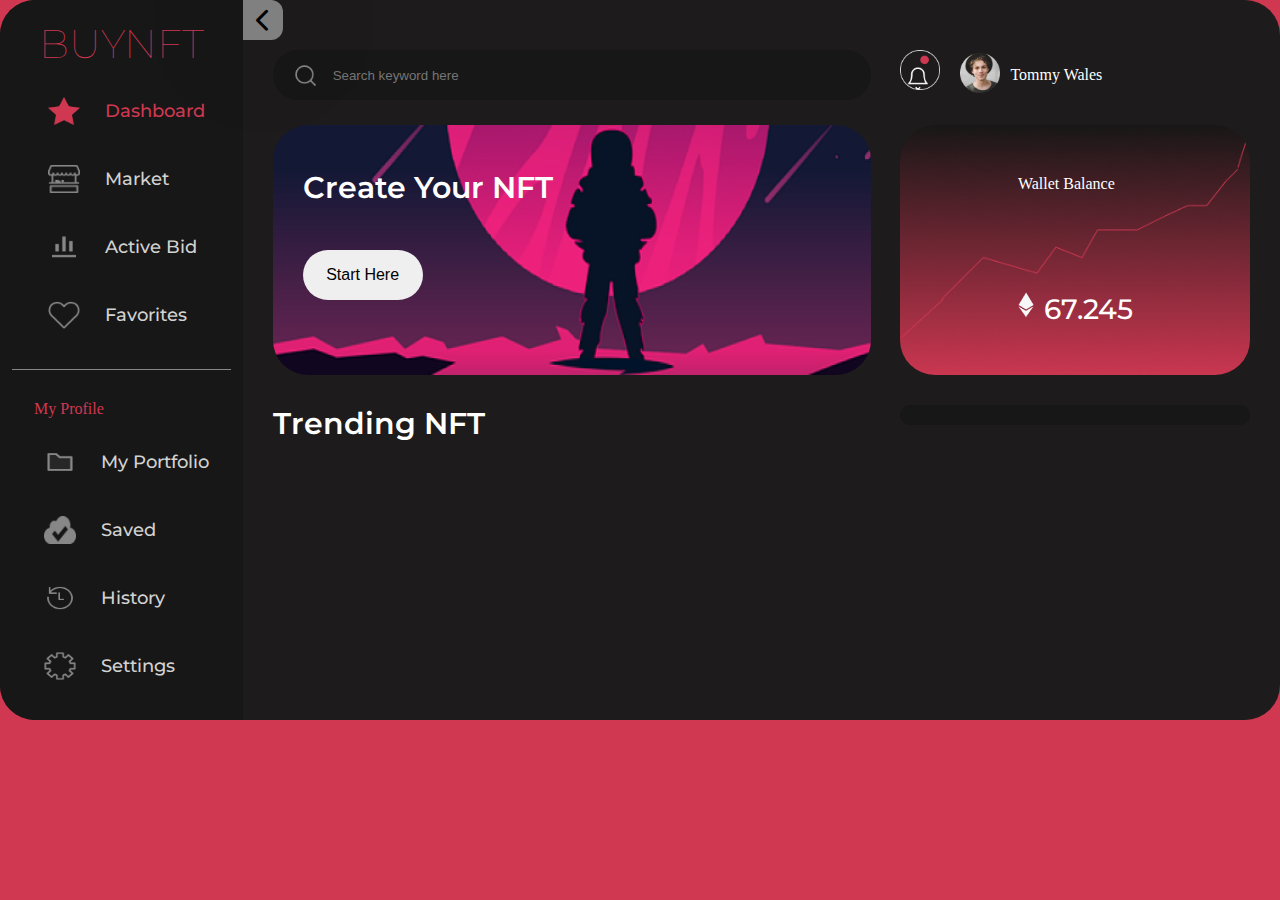
<file: index.html>
<!DOCTYPE html>
<html lang="en">
<head>
    <meta name="viewport" content="width=device-width, initial-scale=1">
    <link rel="stylesheet" href="https://cdnjs.cloudflare.com/ajax/libs/font-awesome/6.2.1/css/all.min.css">
    <meta charset="UTF-8">
    <title>Title</title>
    <link rel="stylesheet" href="styles.css">
</head>
<body>

<div class="main">
    <div class="main__container">

        <div class="navigation open">
            <div class="navigation__container">
                <div class="navigation__logo">
                    <div class="navigation__title showHide">BUYNFT</div>
                </div>

                <div class="navigation__list">
                    <div class="navigation__logo-container">
                        <div class="navigation__logo">
                            <img class="navigation__icon" src="./img/star-icon.png" alt="">
                        </div>
                        <div class="navigation__description navigation__description_active">Dashboard</div>
                    </div>
                    <div class="navigation__logo-container">
                        <div class="navigation__logo">
                            <img class="navigation__icon" src="./img/market.png" alt="">
                        </div>
                        <div class="navigation__description">Market</div>
                    </div>
                    <div class="navigation__logo-container">
                        <div class="navigation__logo">
                            <img class="navigation__icon" src="./img/active.png" alt="">
                        </div>
                        <div class="navigation__description">Active Bid</div>
                    </div>
                    <div class="navigation__logo-container">
                        <div class="navigation__logo">
                            <img class="navigation__icon" src="./img/fav.png" alt="">
                        </div>
                        <div class="navigation__description">Favorites</div>
                    </div>
                </div>

                <div class="navigation__line"></div>

                <div class="navigation__list">


                    <div class="navigation__logo-description">
                        <div class="navigation__my-profile showHide">My Profile</div>
                    </div>

                    <div class="navigation__logo-container">
                        <div class="navigation__logo">
                            <img class="navigation__icon" src="./img/portf.png" alt="">
                        </div>
                        <div class="navigation__description">My Portfolio</div>
                    </div>
                    <div class="navigation__logo-container">
                        <div class="navigation__logo">
                            <img class="navigation__icon" src="./img/saved.png" alt="">
                        </div>
                        <div class="navigation__description">Saved</div>
                    </div>
                    <div class="navigation__logo-container">
                        <div class="navigation__logo">
                            <img class="navigation__icon" src="./img/history.png" alt="">
                        </div>
                        <div class="navigation__description">History</div>
                    </div>
                    <div class="navigation__logo-container">
                        <div class="navigation__logo">
                            <img class="navigation__icon" src="./img/sett.png" alt="">
                        </div>
                        <div class="navigation__description">Settings</div>
                    </div>
                </div>

            </div>

            <button id="navigation__toggle-btn">
                <i class="fas fa-chevron-right"></i>
                <i class="fas fa-chevron-left"></i>
            </button>
        </div>


        <div class="display">
            <div class="display__container">
                <div class="display__header">
                    <div class="display__enter enter">
                        <div class="enter__searching">
                            <input type="text" placeholder="Search keyword here" class="enter__input">
                        </div>
                    </div>

                    <div class="display__holder holder">
                        <div class="holder__bell">
                            <img class="holder__image" src="./img/bell.png" alt="">
                        </div>
                        <div class="holder__container">
                            <div class="holder__pic">
                                <img class="holder__image" src="./img/tommy.png" alt="">
                            </div>
                            <div class="holder__text">Tommy Wales</div>
                        </div>
                    </div>

                </div>

                <div class="display__trending trending">
                    <div class="trending__container">
                        <div class="trending__nft nft">
                            <div class="nft__space space">
                                <div class="space__container">
                                    <div class="space__title">Create Your NFT</div>
                                    <div class="space__button">
                                        <button class="space__button-title">Start Here</button>
                                    </div>
                                </div>
                            </div>
                            <div class="nft__main-title">Trending NFT</div>
                            <div class="nft__options">
                            </div>
                        </div>


                        <div class="display__chart chart">
                            <div class="chart__wallet wallet">
                                <div class="wallet__title">Wallet Balance</div>
                                <div class="wallet__container credit">
                                    <div class="credit__image">
                                        <img class="credit__icon" src="./img/diam.png" alt="">
                                    </div>
                                    <div class="credit__desc">67.245</div>
                                </div>
                            </div>
                            <div class="chart__container"></div>
                        </div>


                    </div>
                </div>
            </div>
        </div>
    </div>
</div>


<script src="main.js"></script>
</body>
</html>
</file>
<file: styles.css>
@font-face {
    font-family: Montserrat;
    src: url("./fonts/Montserrat-VariableFont_wght.ttf");
}

* {
    box-sizing: border-box;
}

body {
    background: #D03852;
    max-width: 1920px;
    margin: 0 auto;
}


.main__container {
    background: rgb(29, 27, 27);
    border-radius: 35px;
    display: flex;
    width: 100%;
}

.main {
    color: white;
}

.navigation__logo-container {
    color: #D3D3D3;
    display: flex;
    gap: 15px;
    align-items: center;
}

.navigation__logo {
    position: relative;
    margin-right: 10px;
}

.navigation__description {
    font-family: Montserrat;
    font-size: 18px;
    font-weight: 500;
    line-height: 29px;
    text-align: left;
    display: none;
}

.navigation__description_active {
    color: #D03852;
}

.navigation__title {
    font-family: Montserrat;
    font-size: 40px;
    font-weight: 100;
    line-height: 67px;
    text-align: left;
    color: #D03852;
}

.navigation__logo {
    display: grid;
    gap: 20px;
    margin: 10px;
    justify-content: center;
}

.navigation {
    background: #181717;
    border-top-left-radius: 35px;
    border-bottom-left-radius: 35px;
    width: 30%;
}


input[type='text'] {
    background-image: url(./img/searchh.png);
    background-position: 20px;
    background-repeat: no-repeat;
    padding-left: 60px;
    background-size: 25px;
}


.navigation__list {
    display: grid;
    gap: 20px;
    margin: 10px;
    padding-bottom: 20px;
    justify-content: center;
    position: relative;
}

.enter {
    width: 60%;
}


.enter__input {
    background: #181717;
    width: 100%;
    height: 50px;
    color: #878787;
    border-radius: 35px;
    padding-left: 20px;
    border: none;
}

.display__header {
    width: 100%;
    display: flex;
    padding-top: 30px;
    gap: 20px;
    justify-content: space-evenly;
    margin-bottom: 25px;
}


.holder {
    display: flex;
    gap: 20px;
    width: 40%;
    justify-content: left;
    max-width: 350px;
}

.holder__image {
    width: 40px;
}

.display {
    display: grid;
    width: 100%;
}

.display__container {
    margin: 20px;
}


.holder__container {
    display: flex;
    align-items: center;
    gap: 10px;
}

.balance__container {
    width: 100%;
    display: flex;
    justify-content: space-around;
    padding-top: 20px;
}


.space {
    width: 100%;

}

.space__title {
    font-family: Montserrat;
    font-size: 30px;
    font-weight: 600;
    line-height: 49px;
    display: grid;
    align-items: center;
}


.space__container {
    background-image: url(./img/spaceman.png);
    display: grid;
    padding-left: 30px;
    border: none;
    border-radius: 35px;
    background-size: cover;
    width: 100%;
    background-position: top;
    min-height: 250px;
    background-repeat: no-repeat;
}

.wallet {
    justify-content: center;
    background-image: url(./img/diagramma.png);
    width: 100%;
    min-height: 250px;
    background-size: cover;
    display: grid;
    border-radius: 35px;
    min-width: 200px;
    align-content: space-around;
    margin-bottom: 30px;

}

.space__button-title {
    border: none;
    border-radius: 40px;
    font-size: 16px;
    height: 50px;
    width: 120px;
}

.credit {
    display: flex;
    width: 100%;
    justify-content: center;
    gap: 10px;
}

.credit__desc {
    font-family: Montserrat;
    font-size: 32px;
    font-weight: 500;
    position: relative;
}

.nft__img {
    width: 100%;
    border-radius: 40px;
}

.nft__title {
    font-family: Montserrat;
    font-weight: 500;
    line-height: 29px;
    text-align: left;
    font-size: 20px;
    padding-left: 10px;
    padding-top: 10px;
}

.nft__description {
    display: flex;
    justify-content: space-between;
    gap: 10px;
}


.intro__name {
    font-family: Montserrat;
    font-size: 16px;
    font-weight: 500;
    line-height: 20px;
    color: #878787;
    display: grid;
    align-content: center;
}

.intro-src {
    width: 40px;
    border-radius: 100%;
}

.intro {
    display: flex;
    padding-top: 10px;
    width: 100%;
    gap: 10px;
}

.intro__img {
    display: grid;
    align-self: center;
}

.points__container {
    background: #D03852;
    height: 40px;
    border-radius: 10px;
    display: flex;
    align-items: center;
    gap: 3px;
    padding: 0 5px;
    justify-content: center;
    width: max-content;
}

.diam {
    width: 12px;
}


.nft {
    width: 60%;
}

.nft__main-title {
    font-family: Montserrat;
    font-size: 30px;
    font-weight: 600;
    width: 100%;
    padding: 30px 0 30px 0;
}

.nft__options {
    display: grid;
    grid-template-columns: 1fr 1fr;
    row-gap: 10px;
    gap: 20px;
}

.chart {
    width: 40%;
    max-width: 350px;
}


.chart__container {
    background: #181717;
    border-radius: 35px;
    display: grid;
    padding-bottom: 20px;
}

.chart__header {
    display: flex;
    justify-content: space-between;
    padding: 20px;
}

.chart__title {
    font-family: Montserrat;
    font-size: 20px;
    font-weight: 600;
    align-self: center;
}

.chart__link {
    font-family: Montserrat;
    font-size: 14px;
    font-weight: 600;
    display: grid;
    align-content: center;
}

.creators {
    display: grid;
    gap: 5px;
}

.creator {
    display: flex;
    justify-content: space-between;
    margin: 10px;
}

.items {
    display: flex;
    align-items: center;
    height: 100%;
    /*width: -webkit-fill-available;*/
}

.items__text {
    font-family: Montserrat;
    font-size: 14px;
    font-weight: 600;
    color: #878787;
}

.items {
    display: flex;
    gap: 10px;
}

.creator__button {
    width: 100px;
    height: 40px;
    border-radius: 12px;
    background: #D03852;
    border: none;
    font-family: Montserrat;
    font-size: 20px;
    font-weight: 600;
    line-height: 24px;
    color: white;
    align-self: center;
}

.trending__container {
    display: flex;
    width: 100%;
    justify-content: space-evenly;
    gap: 20px;
}

.trending {
    justify-content: center;
    padding-bottom: 30px;
}


.points {
    display: grid;
    align-content: center;
}

.points__desc {
    font-size: 16px;
    font-family: Montserrat;
}



.navigation {
    position: relative;
    width: 100px;
    transition: width 0.4s;
}


.navigation__line {
    width: 90%;
    height: 1px;
    background-color: #878787;
    margin: 0 auto 30px;
}

.navigation__logo-container:hover {
    background-color: #D03852;
  /*  border-left: 5px solid #D03852;*/
    cursor: pointer;
}

.navigation button {
    position: absolute;
    top: 0;
    right: 0;
    transform: translateX(100%);
    box-shadow: 0 2px 123px -3px rgba(0, 0, 0, 0.3);
    background-color: gray;
    outline: none;
    border: none;
    width: 40px;
    height: 40px;
    font-size: 1.5em;
    cursor: pointer;
    border-top-right-radius: 12px;
    border-bottom-right-radius: 12px;
}

.navigation i.fa-chevron-left {
    display: none;
}

.navigation.open {
    width: 300px;
}

.navigation__title {
    display: none;
}

.navigation__my-profile {
    display: none;
}

.showHide {
    display: grid;
}

.navigation__my-profile {
    color: #D03852;
}

.navigation.open i.fa-chevron-left {
    display: block;
}

.navigation.open i.fa-chevron-right {
    display: none;
}

.navigation__icon {
    width: 32px;
    height: 28px;
}

.open .navigation__description {
    display: block;
}

.items-img {
    width: 40px;
    clip-path: polygon(50% 0%, 90% 20%, 100% 60%, 75% 100%, 25% 100%, 0% 60%, 10% 20%);
}


@media (max-width: 1600px) {
    .creator__button {
        width: 80px;
        height: 40px;
        font-size: 18px;
    }

    .chart__title {
        font-size: 18px;
    }

    .credit__desc {
        font-size: 28px;
    }
}






@media (max-width: 1200px) {

    .items__text {
        font-size: 12px;
    }

    .trending__container {
        display: flex;
        width: 100%;
        justify-content: space-between;
        gap: 20px;
    }


    .chart__title {
        font-size: 14px;
    }

    .chart__link {
        font-size: 12px;
    }

    .creator__button {
        width: 70px;
        height: 40px;
        font-size: 14px;
    }

    .points__container {
        width: max-content;
        justify-self: center;
    }

    .balance__container {
        display: flex;
        width: 100%;
    }

    .chart__container {
        max-width: 350px;
    }

    .intro {
        gap: 10px;
    }

    .nft__description {
        flex-wrap: wrap;
    }

}

@media (max-width: 900px) {

    .navigation__logo {
        margin-right: unset;
    }

    .nft__main-title {
        font-size: 24px;
    }

    .intro__name {
        font-size: 14px;
    }

    .navigation__title {
        font-size: 26px;
    }

    .navigation__description {
        font-size: 14px;
    }

    .items__text {
        max-width: min-content;
    }

    .points__desc {
        font-size: 14px;
    }

}

@media (max-width: 800px) {

    .wallet {
        width: 100%;
        max-width: 400px;
        display: grid;
        justify-self: center;
    }

    .chart {
        display: grid;
        max-width: unset;
    }

    .holder__text {
        display: none;
    }

    .chart {
        width: 100%;
    }

    .nft {
        width: 100%;
    }

    .enter {
        width: 100%;
    }

    .balance__container {
        display: grid;
        gap: 30px;
        justify-content: center;
    }

    .space {
        width: 100%;
        display: flex;
        justify-content: center;
    }

    .space__container {
        width: 100%;
    }


    .nft__main-title {
        padding: 50px 0 30px 0;
    }

    .enter {
        width: 90%;
    }


    .trending__container {
        display: grid;
        justify-content: center;
    }

    .nft__options {
        width: 100%;
    }

    .chart__container {
        width: 100%;
        max-width: 350px;
        display: grid;
        justify-self: center;
    }

    .display__header {
        display: flex;
        width: 100%;
        flex-wrap: wrap;
        justify-content: flex-start;

    }

    .items__text {
        max-width: unset;
    }

    .nft__description {
        flex-wrap: unset;
    }



}


@media (max-width: 600px) {

    .enter__input {
        height: 40px;
    }

    .side.open {
        width: 0;
    }

    .nft__options {
        grid-template-columns: 1fr;
    }


    .nft__img {
        width: 80%;
    }

    .nft__img {
        display: grid;
        width: 100%;
        justify-items: center;
        max-width: 300px;
    }

    .holder__text {
        font-size: 14px;
    }

    .items__text {
        max-width: 70%;
    }

    .nft__description {
        flex-wrap: unset;
    }

    .space__title {
        font-size: 24px;
    }

    .space__button-title {
        font-size: 14px;
        height: 40px;
        width: 100px;
    }

}

@media (max-width: 480px) {
    .creator__button {
        font-size: 12px;
    }

    .navigation button {
        display: none;
    }

    .points__container {
        gap: 5px;
        max-width: 80px;
    }

    .points__desc {
        font-size: 12px;
    }

}


@media (max-width: 360px) {

    input[type='text'] {
        background-position: 15px;
        padding-left: 45px;
        background-size: 20px;
        font-size: 12px;
    }

    .navigation__icon {
        width: 24px;
        height: 19px;
    }

    .navigation__title {
        font-size: 24px;
    }

    .navigation__logo-container.hey {
        display: grid;
    }

    .navigation__logo-container {
        display: flex;
    }

    .creator__button {
        width: 60px;
    }

    .items {
        gap: 5px;
    }

    .space__title {
        font-size: 18px;
    }

    .creator__button {
        font-size: 12px;
    }

}
</file>
